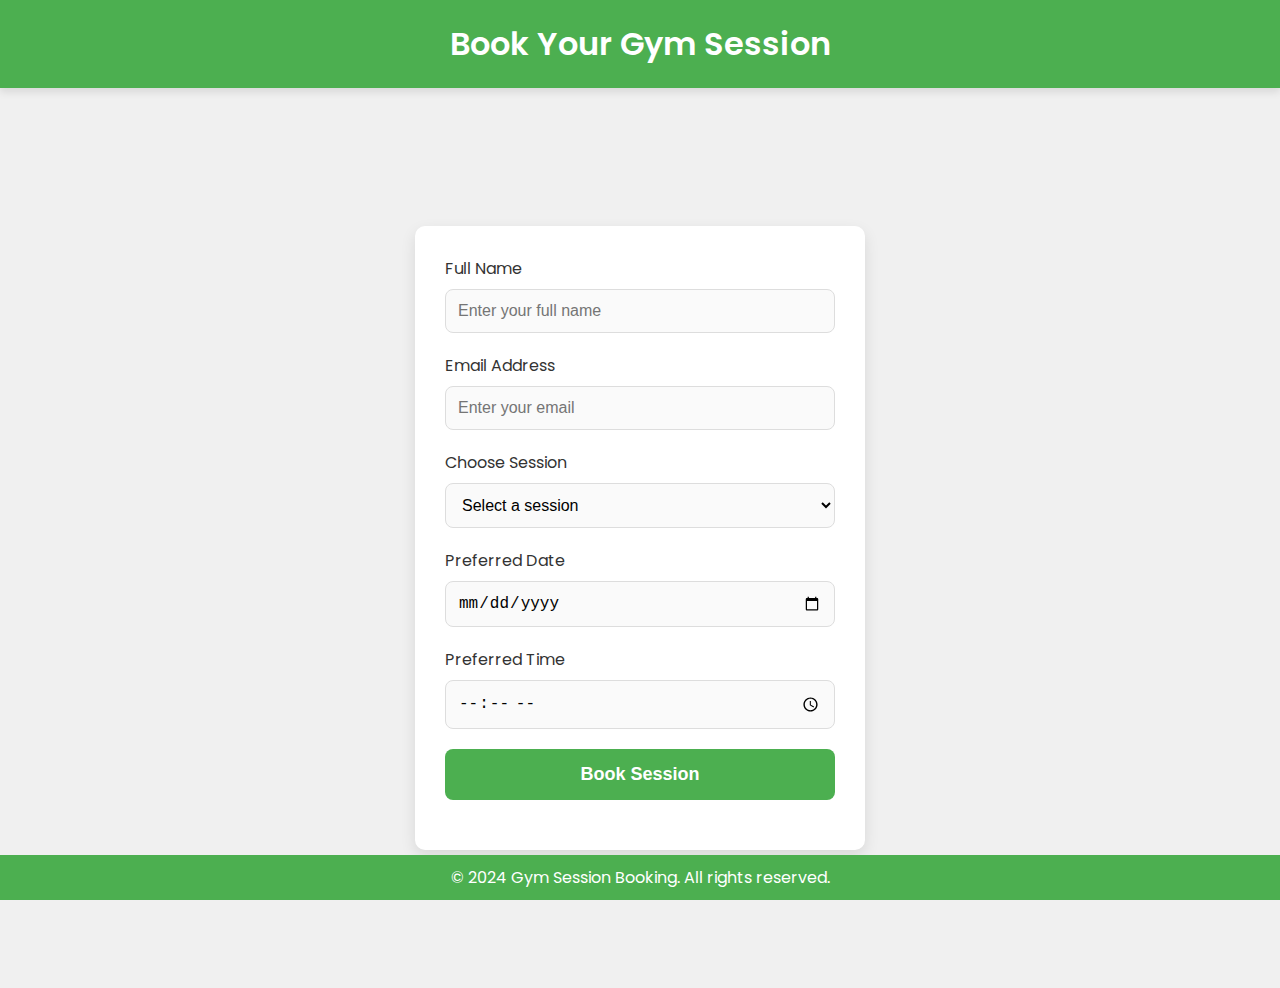
<file: Gym-session-Booking/index.html>
<!DOCTYPE html>
<html lang="en">
<head>
    <meta charset="UTF-8">
    <meta name="viewport" content="width=device-width, initial-scale=1.0">
    <title>Gym Session Booking</title>
    <link rel="stylesheet" href="style.css">
    <link href="https://fonts.googleapis.com/css2?family=Poppins:wght@300;400;600&display=swap" rel="stylesheet">
</head>
<body>
    <header>
        <h1>Book Your Gym Session</h1>
    </header>
    <section class="booking-section">
        <div class="form-container">
            <form id="bookingForm">
                <div class="form-group">
                    <label for="name">Full Name</label>
                    <input type="text" id="name" name="name" placeholder="Enter your full name" required>
                </div>

                <div class="form-group">
                    <label for="email">Email Address</label>
                    <input type="email" id="email" name="email" placeholder="Enter your email" required>
                </div>

                <div class="form-group">
                    <label for="session">Choose Session</label>
                    <select id="session" name="session" required>
                        <option value="" disabled selected>Select a session</option>
                        <option value="yoga">Yoga</option>
                        <option value="weightlifting">Weightlifting</option>
                        <option value="cardio">Cardio</option>
                    </select>
                </div>

                <div class="form-group">
                    <label for="date">Preferred Date</label>
                    <input type="date" id="date" name="date" required>
                </div>

                <div class="form-group">
                    <label for="time">Preferred Time</label>
                    <input type="time" id="time" name="time" required>
                </div>

                <div class="form-group">
                    <button type="submit" id="submitButton">Book Session</button>
                </div>
            </form>
        </div>
    </section>

    <div class="confirmation" id="confirmationMessage"></div>

    <footer>
        <p>&copy; 2024 Gym Session Booking. All rights reserved.</p>
    </footer>

    <script src="script.js"></script>
</body>
</html>
</file>
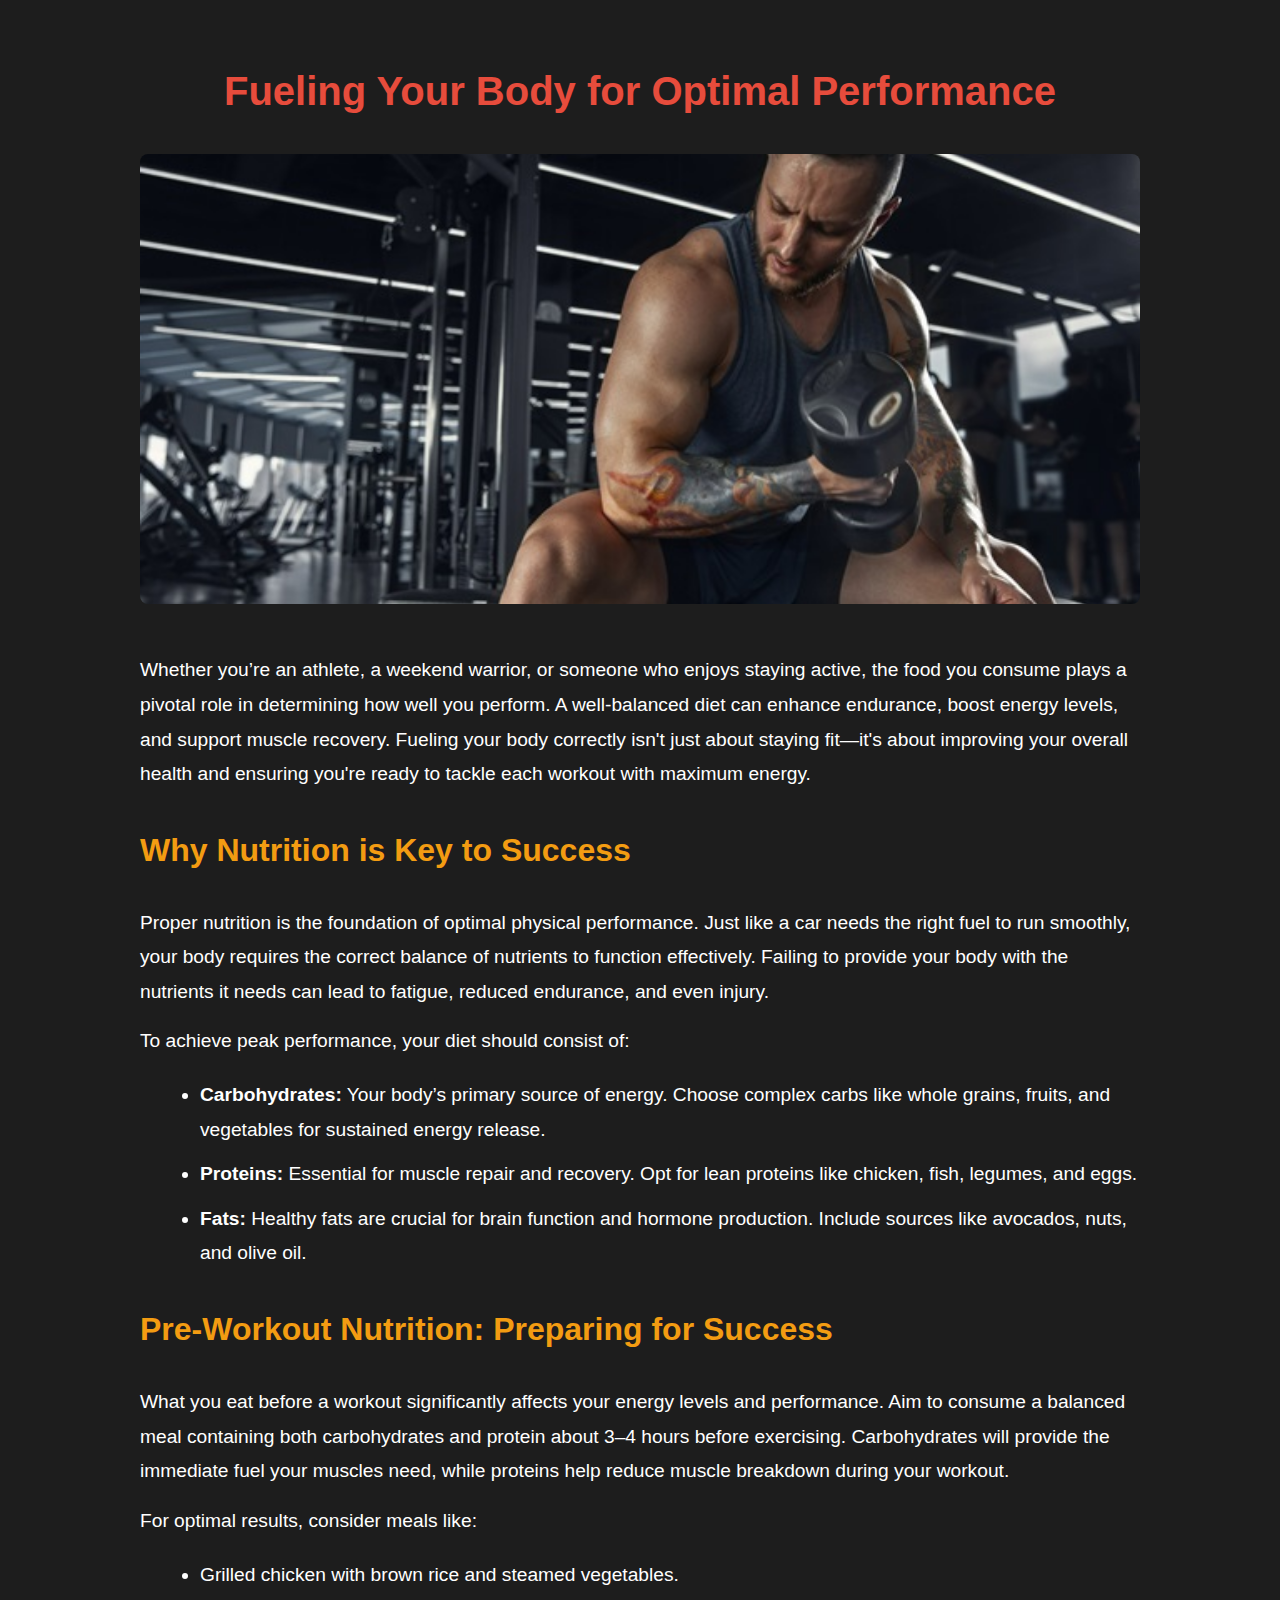
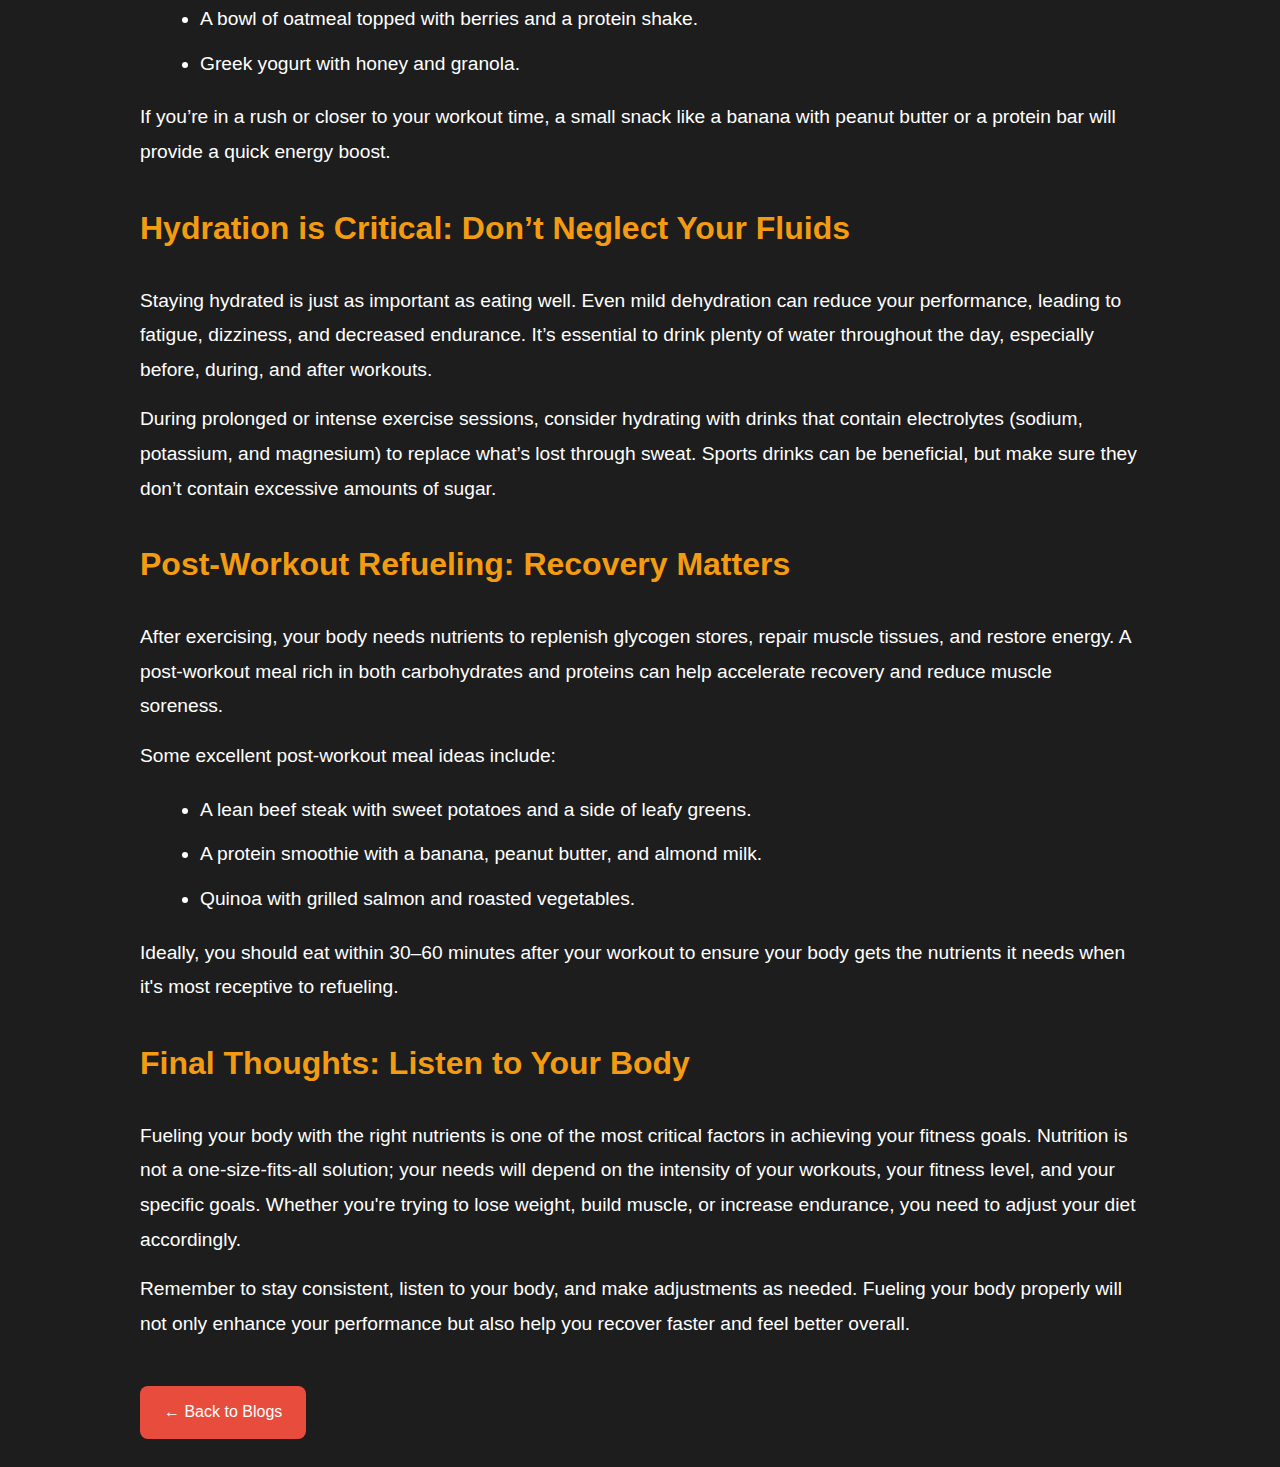
<file: blog.html>
<!DOCTYPE html>
<html lang="en">
<head>
    <meta charset="UTF-8">
    <meta name="viewport" content="width=device-width, initial-scale=1.0">
    <title>Gym Blog - Fueling Your Body for Optimal Performance</title>
    <style>
        body {
            font-family: Arial, sans-serif;
            background-color: #1d1d1d;
            color: white;
            line-height: 1.8;
        }
        .container {
            max-width: 1000px;
            margin: 0 auto;
            padding: 20px;
        }
        h1 {
            color: #e74c3c;
            font-size: 2.5em;
        }
        h2 {
            font-size: 2em;
            color: #f39c12;
            margin-top: 30px;
        }
        .blog-header {
            text-align: center;
            margin-bottom: 40px;
        }
        .blog-header img {
            width: 100%;
            max-height: 450px;
            object-fit: cover;
            border-radius: 8px;
        }
        .blog-content {
            margin-top: 20px;
        }
        p {
            margin: 15px 0;
            font-size: 1.2em;
        }
        ul {
            margin-left: 20px;
            font-size: 1.2em;
        }
        li {
            margin-bottom: 10px;
        }
        .back-button {
            display: inline-block;
            background-color: #e74c3c;
            color: white;
            padding: 12px 24px;
            text-decoration: none;
            border-radius: 8px;
            margin-top: 30px;
        }
        .back-button:hover {
            background-color: #c0392b;
        }
    </style>
</head>
<body>

    <div class="container">
        <!-- Blog Header with Title and Image -->
        <div class="blog-header">
            <h1>Fueling Your Body for Optimal Performance</h1>
            <img src="assets/blog-4.jpg" alt="Fueling Your Body for Optimal Performance">
        </div>

        <!-- Blog Content -->
        <div class="blog-content">
            <p>Whether you’re an athlete, a weekend warrior, or someone who enjoys staying active, the food you consume plays a pivotal role in determining how well you perform. A well-balanced diet can enhance endurance, boost energy levels, and support muscle recovery. Fueling your body correctly isn't just about staying fit—it's about improving your overall health and ensuring you're ready to tackle each workout with maximum energy.</p>

            <h2>Why Nutrition is Key to Success</h2>
            <p>Proper nutrition is the foundation of optimal physical performance. Just like a car needs the right fuel to run smoothly, your body requires the correct balance of nutrients to function effectively. Failing to provide your body with the nutrients it needs can lead to fatigue, reduced endurance, and even injury.</p>

            <p>To achieve peak performance, your diet should consist of:</p>
            <ul>
                <li><strong>Carbohydrates:</strong> Your body’s primary source of energy. Choose complex carbs like whole grains, fruits, and vegetables for sustained energy release.</li>
                <li><strong>Proteins:</strong> Essential for muscle repair and recovery. Opt for lean proteins like chicken, fish, legumes, and eggs.</li>
                <li><strong>Fats:</strong> Healthy fats are crucial for brain function and hormone production. Include sources like avocados, nuts, and olive oil.</li>
            </ul>

            <h2>Pre-Workout Nutrition: Preparing for Success</h2>
            <p>What you eat before a workout significantly affects your energy levels and performance. Aim to consume a balanced meal containing both carbohydrates and protein about 3–4 hours before exercising. Carbohydrates will provide the immediate fuel your muscles need, while proteins help reduce muscle breakdown during your workout.</p>

            <p>For optimal results, consider meals like:</p>
            <ul>
                <li>Grilled chicken with brown rice and steamed vegetables.</li>
                <li>A bowl of oatmeal topped with berries and a protein shake.</li>
                <li>Greek yogurt with honey and granola.</li>
            </ul>

            <p>If you’re in a rush or closer to your workout time, a small snack like a banana with peanut butter or a protein bar will provide a quick energy boost.</p>

            <h2>Hydration is Critical: Don’t Neglect Your Fluids</h2>
            <p>Staying hydrated is just as important as eating well. Even mild dehydration can reduce your performance, leading to fatigue, dizziness, and decreased endurance. It’s essential to drink plenty of water throughout the day, especially before, during, and after workouts.</p>

            <p>During prolonged or intense exercise sessions, consider hydrating with drinks that contain electrolytes (sodium, potassium, and magnesium) to replace what’s lost through sweat. Sports drinks can be beneficial, but make sure they don’t contain excessive amounts of sugar.</p>

            <h2>Post-Workout Refueling: Recovery Matters</h2>
            <p>After exercising, your body needs nutrients to replenish glycogen stores, repair muscle tissues, and restore energy. A post-workout meal rich in both carbohydrates and proteins can help accelerate recovery and reduce muscle soreness.</p>

            <p>Some excellent post-workout meal ideas include:</p>
            <ul>
                <li>A lean beef steak with sweet potatoes and a side of leafy greens.</li>
                <li>A protein smoothie with a banana, peanut butter, and almond milk.</li>
                <li>Quinoa with grilled salmon and roasted vegetables.</li>
            </ul>

            <p>Ideally, you should eat within 30–60 minutes after your workout to ensure your body gets the nutrients it needs when it's most receptive to refueling.</p>

            <h2>Final Thoughts: Listen to Your Body</h2>
            <p>Fueling your body with the right nutrients is one of the most critical factors in achieving your fitness goals. Nutrition is not a one-size-fits-all solution; your needs will depend on the intensity of your workouts, your fitness level, and your specific goals. Whether you're trying to lose weight, build muscle, or increase endurance, you need to adjust your diet accordingly.</p>

            <p>Remember to stay consistent, listen to your body, and make adjustments as needed. Fueling your body properly will not only enhance your performance but also help you recover faster and feel better overall.</p>
        </div>

        <!-- Back Button -->
        <a class="back-button" href="index.html">← Back to Blogs</a>
    </div>

</body>
</html>
</file>
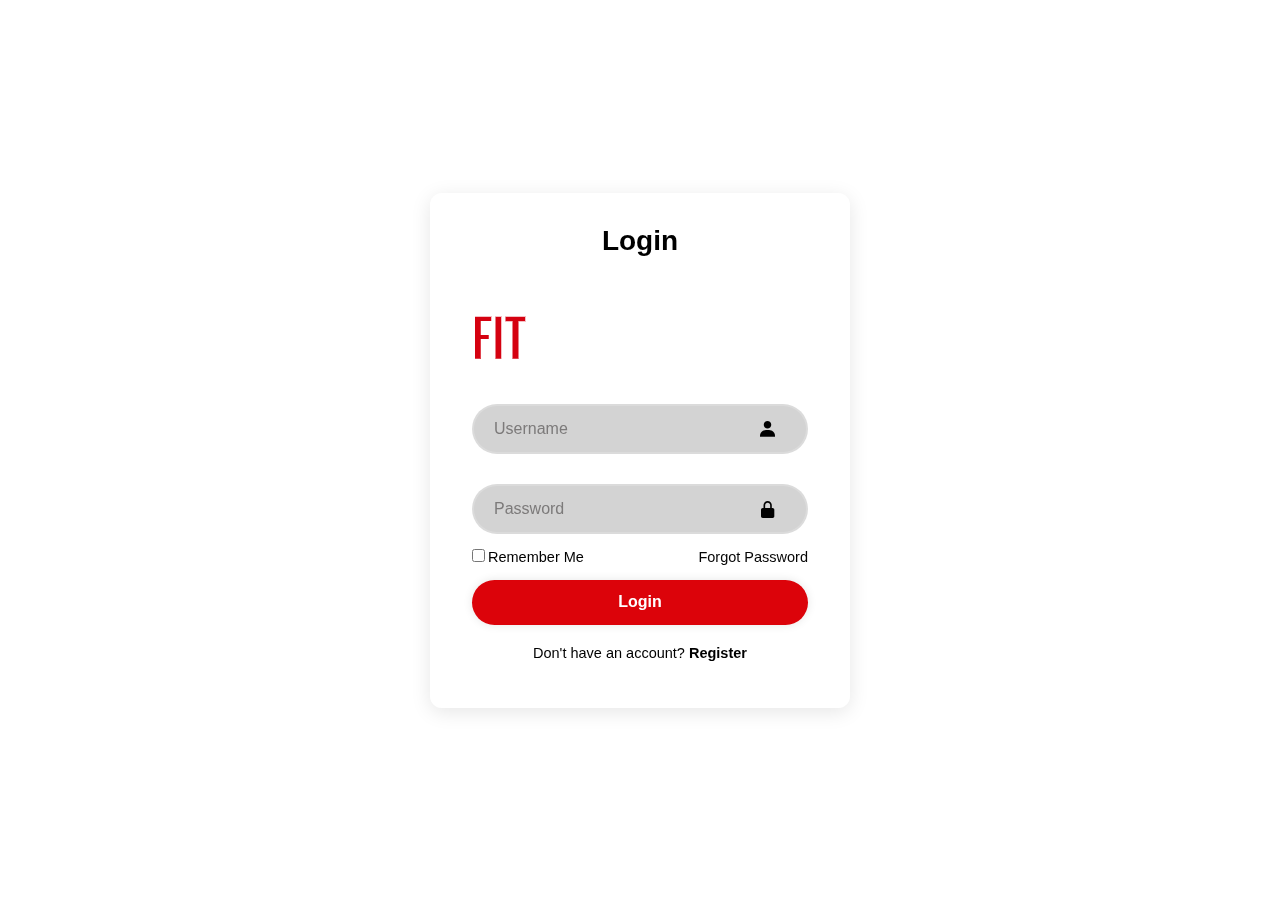
<file: login.html>
<!DOCTYPE html>
<html lang="en">
<head>
  <meta charset="UTF-8">
  <meta name="viewport" content="width=device-width, initial-scale=1.0">
  <title>Login</title>
  <link rel="stylesheet" href="styles.css">
  <link href='https://unpkg.com/boxicons@2.1.4/css/boxicons.min.css' rel='stylesheet'>
</head>
<body>
  <div class="wrapper">
    <form action="">
      <h1>Login </h1>
      <img src="/assets/logo.png" alt="">
      <div class="input-box">
        <input type="text" placeholder="Username" required>
        <i class='bx bxs-user'></i>
      </div>
      <div class="input-box">
        <input type="password" placeholder="Password" required>
        <i class='bx bxs-lock-alt' ></i>
      </div>
      <div class="remember-forgot">
        <label><input type="checkbox">Remember Me</label>
        <a href="#">Forgot Password</a>
      </div>
      <button type="submit" id="login"class="btn">Login</button>
      <div class="register-link">
        <p>Don't have an account? <a href="signup.html" id="register-link">Register</a></p>
      </div>
    </form>
  </div>

  <script>
    document.getElementById('register-link').addEventListener('click', function(event) {
      event.preventDefault(); // Prevent the default anchor behavior
      window.location.href = 'signup.html'; // Redirect to the signup page
    });

    document.getElementById('login').addEventListener('click',function(event){
      event.preventDefault();
      window.location.href = 'index.html';
    })
  </script>
  

</body>
</html>
</file>
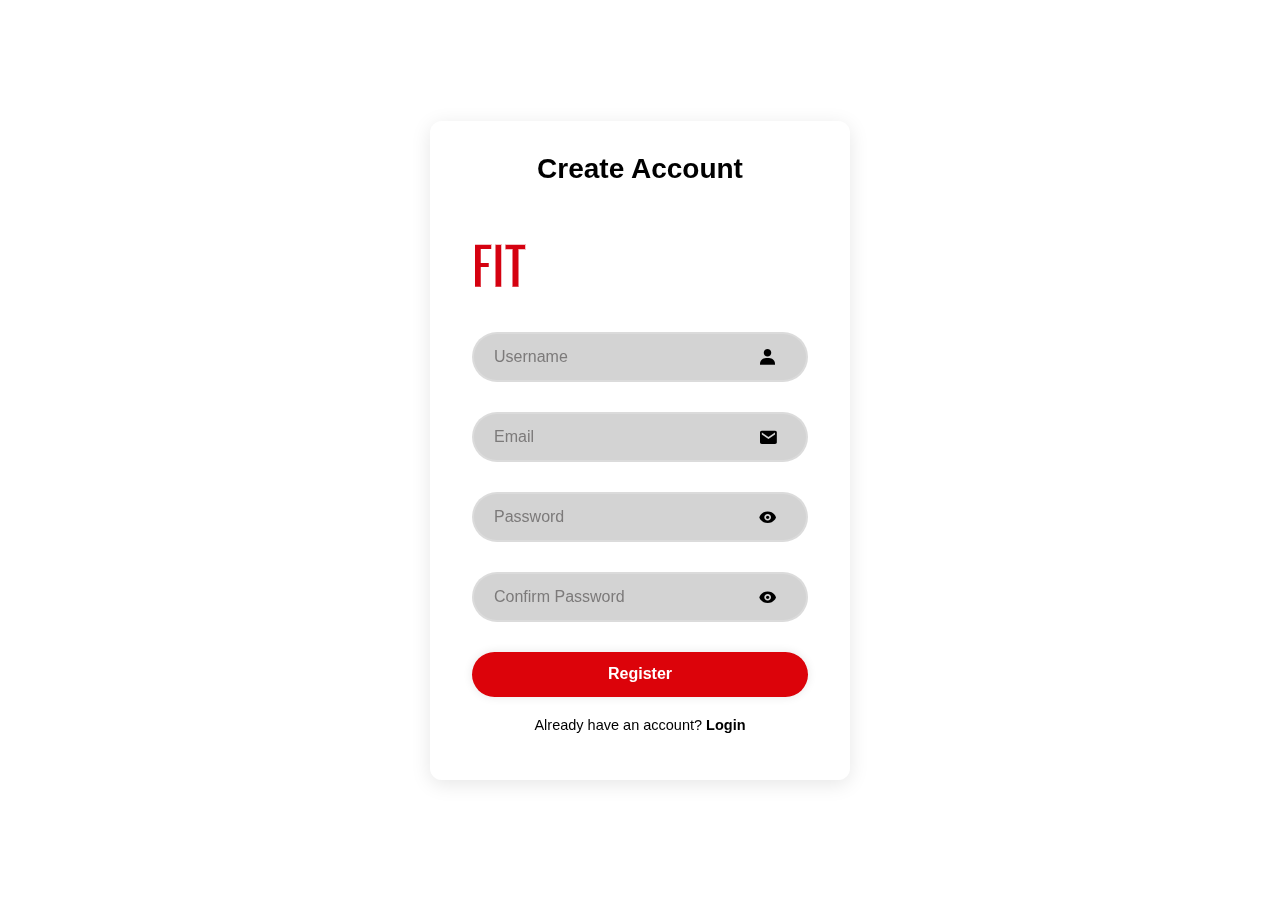
<file: signup.html>
<!DOCTYPE html>
<html lang="en">
<head>
  <meta charset="UTF-8">
  <meta name="viewport" content="width=device-width, initial-scale=1.0">
  <title>Register</title>
  <link rel="stylesheet" href="styles.css">
  <link href='https://unpkg.com/boxicons@2.1.4/css/boxicons.min.css' rel='stylesheet'>
</head>
<body>
  <div class="wrapper">
    <form id="register-form">
      <h2>Create Account</h2>
      <img src="/assets/logo.png" alt="">

      <div class="input-box">
        <input type="text" placeholder="Username" required>
        <i class='bx bxs-user'></i>
      </div>

      <div class="input-box">
        <input type="email" placeholder="Email" required>
        <i class='bx bxs-envelope'></i>
      </div>

      <div class="input-box">
        <input type="password" id="password" placeholder="Password" required>
        <i class='bx bxs-show' id="togglePassword" style="position: absolute; right: 20px; top: 30%; cursor: pointer;"></i>
      </div>

      <div class="input-box">
        <input type="password" id="confirm-password" placeholder="Confirm Password" required>
        <i class='bx bxs-show' id="toggleConfirmPassword" style="position: absolute; right: 20px; top: 30%; cursor: pointer;"></i>
      </div>
      
      <div id="error-message" style="color: rgb(0, 0, 0);  font-size: 14px ;"; ></div>

      <button type="submit" class="btn">Register</button>
      <div class="register-link">
        <p>Already have an account? <a href="login.html" id="login-link">Login</a></p>
      </div>
    </form>
  </div>

  <script>
    // Toggle password visibility
    const togglePassword = document.getElementById('togglePassword');
    const passwordInput = document.getElementById('password');
    togglePassword.addEventListener('click', function () {
      const type = passwordInput.getAttribute('type') === 'password' ? 'text' : 'password';
      passwordInput.setAttribute('type', type);
      this.classList.toggle('bx-show');
      this.classList.toggle('bx-hide');
    });

    // Toggle confirm password visibility
    const toggleConfirmPassword = document.getElementById('toggleConfirmPassword');
    const confirmPasswordInput = document.getElementById('confirm-password');
    toggleConfirmPassword.addEventListener('click', function () {
      const type = confirmPasswordInput.getAttribute('type') === 'password' ? 'text' : 'password';
      confirmPasswordInput.setAttribute('type', type);
      this.classList.toggle('bx-show');
      this.classList.toggle('bx-hide');
    });

    // Handle form submission and password confirmation
    document.getElementById('register-form').addEventListener('submit', function(event) {
      event.preventDefault();

      const password = document.getElementById('password').value;
      const confirmPassword = document.getElementById('confirm-password').value;
      const errorMessageDiv = document.getElementById('error-message');

      // Clear previous error message
      errorMessageDiv.textContent = '';

      if (password !== confirmPassword) {
        errorMessageDiv.textContent = "Passwords do not match! Please try again.";
        return;
      }

      alert("Passwords match! Registration successful."); // Replace with actual submission logic
      // this.submit(); // Uncomment to allow the form to submit if using a real action
      window.location.href = 'login.html';
    });

    // Redirect to login page
    document.getElementById('login-link').addEventListener('click', function(event) {
      event.preventDefault(); // Prevent the default anchor behavior
      window.location.href = 'login.html'; // Redirect to the login page
    });
  </script>
</body>
</html>
</file>
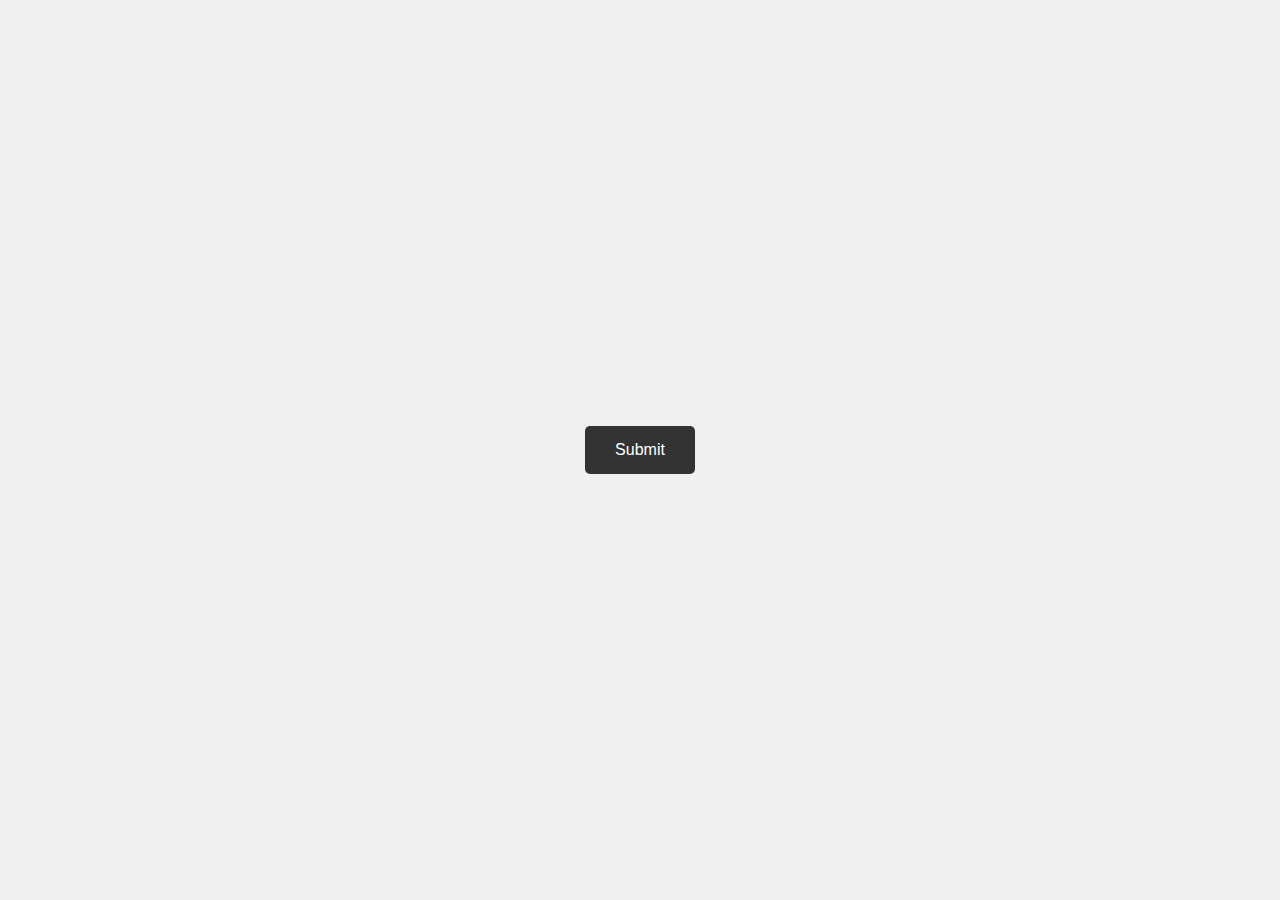
<file: submit_button.html>
<!DOCTYPE html>
<html lang="en">
<head>
    <meta charset="UTF-8">
    <meta name="viewport" content="width=device-width, initial-scale=1.0">
    <title>Submit Button</title>
    <style>
        body {
            font-family: Arial, sans-serif;
            background-color: #f0f0f0;
            display: flex;
            justify-content: center;
            align-items: center;
            height: 100vh;
            margin: 0;
        }

        .submit-button {
            background-color: #333; /* Black */
            color: #fff; /* White text */
            border: none;
            padding: 15px 30px;
            font-size: 16px;
            cursor: pointer;
            border-radius: 5px;
            transition: background-color 0.3s ease;
        }

        .submit-button:hover {
            background-color: #555; /* Dark grey on hover */
        }

        .submit-button:active {
            background-color: #222; /* Darker on click */
        }
    </style>
</head>
<body>

    <button class="submit-button">Submit</button>

</body>
</html>
</file>
<file: styles.css>
* {
  margin: 0;
  padding: 0;
  box-sizing: border-box;
  font-family: "Poppins", sans-serif;
}

body {
  display: flex;
  justify-content: center;
  align-items: center;
  min-height: 100vh;
  background-image: url("https://images.pexels.com/photos/841130/pexels-photo-841130.jpeg");
  background-size: cover;
  background-position: center;
  background-repeat: no-repeat;
}

.wrapper {
  width: 420px;
  background: rgba(255, 255, 255, 0.3);
  border: 2px solid rgba(255, 255, 255, 0.2);
  backdrop-filter: blur(9px);
  color: #000000;
  border-radius: 12px;
  padding: 30px 40px;
  box-shadow: 0 4px 20px rgba(0, 0, 0, 0.1);
}

.wrapper h2 {
  font-size: 28px;
  color: #000000;
  text-align: center;
}
.wrapper h1 {
  font-size: 28px;
  color: #000000;
  text-align: center;
}
.wrapper .input-box {
  position: relative;
  width: 100%;
  height: 50px;
  margin: 30px 0;
}

.input-box input {
  width: 100%;
  height: 100%;
  background: #d3d3d3;
  outline: none;
  border: 2px solid rgba(255, 255, 255, .2);
  border-radius: 40px;
  font-size: 16px;
  color: #2e2e2e;
  padding: 20px 45px 20px 20px; /* Adjust padding to make space for the eye icon */
}

.input-box input::placeholder {
  color: #7c7a7a;
}

.input-box i {
  position: absolute;
  right: 20px; /* Adjust position as needed */
  top: 30%;
  transform: translate(-50%);
  font-size: 20px;
  cursor: pointer; /* Indicate that the icon is clickable */
}
.remember-forgot {
  display: flex;
  justify-content: space-between;
  font-size: 14.5px;
  margin: -15px 0 15px;
}

.remember-forgot label input {
  accent-color: #000000;
  margin-right: 3px;
}

.remember-forgot a {
  color: #050505; /* Original link color */
  text-decoration: none;
}

.remember-forgot a:hover {
  text-decoration: underline; /* Hover effect */
  color: #000000; /* Change color on hover if desired */
}

/* Styles for showing and hiding passwords */
.input-box i.bx-show {
  color: #007bff; /* Color when the password is visible */
}

.input-box i.bx-hide {
  color: #7c7a7a; /* Default color when the password is hidden */
}

.wrapper .btn {
  width: 100%;
  height: 45px;
  background: #dc030a;
  border: none;
  outline: none;
  border-radius: 40px;
  box-shadow: 0 0 10px rgba(0, 0, 0, .1);
  cursor: pointer;
  font-size: 16px;
  color: #ffffff;
  font-weight: 600;
}

.wrapper .btn:hover {
  background-color: rgb(135, 6, 12);
}

.wrapper .register-link {
  font-size: 14.5px;
  text-align: center;
  margin: 20px 0 15px;
}


.wrapper .btn:active {
  background-color: #004494;
  transform: scale(1);
}


.register-link p a {
  color: #000000;
  text-decoration: none;
  font-weight: 600;
}

.register-link p a:hover {
  text-decoration: underline;
}
</file>
<file: Gym-session-Booking/style.css>
/* General Reset and Body Styling */
* {
    margin: 0;
    padding: 0;
    box-sizing: border-box;
}

body {
    font-family: 'Poppins', sans-serif;
    background-color: #f0f0f0;
    color: #333;
}

/* Header Styling */
header {
    background-color: #4CAF50;
    color: white;
    text-align: center;
    padding: 20px 0;
    box-shadow: 0 4px 8px rgba(0, 0, 0, 0.1);
}

h1 {
    font-weight: 600;
}

/* Booking Form Section */
.booking-section {
    display: flex;
    justify-content: center;
    align-items: center;
    min-height: 100vh;
    padding: 20px;
}

.form-container {
    background-color: #fff;
    padding: 30px;
    border-radius: 10px;
    box-shadow: 0 6px 15px rgba(0, 0, 0, 0.1);
    max-width: 450px;
    width: 100%;
}

.form-group {
    margin-bottom: 20px;
}

label {
    font-weight: 400;
    display: block;
    margin-bottom: 8px;
}

input, select {
    width: 100%;
    padding: 12px;
    font-size: 16px;
    border-radius: 8px;
    border: 1px solid #ddd;
    background-color: #fafafa;
    transition: all 0.3s ease;
}

input:focus, select:focus {
    border-color: #4CAF50;
    outline: none;
}

button {
    width: 100%;
    padding: 15px;
    background-color: #4CAF50;
    color: white;
    border: none;
    border-radius: 8px;
    cursor: pointer;
    font-size: 18px;
    font-weight: 600;
    transition: background-color 0.3s ease;
}

button:hover {
    background-color: #45a049;
}

footer {
    background-color: #4CAF50;
    color: white;
    text-align: center;
    padding: 10px 0;
    position: fixed;
    bottom: 0;
    width: 100%;
}
/* Error Message Styling */
.error-message {
    color: red;
    font-size: 14px;
    margin-top: 5px;
}

/* Confirmation Message Styling */
.confirmation {
    text-align: center;
    font-size: 18px;
    color: #28a745;
    margin-top: 20px;
    padding: 10px;
    background-color: #e9f7ef;
    border-radius: 5px;
    display: none;
}


/* Confirmation Message */
.confirmation {
    text-align: center;
    font-size: 18px;
    color: #28a745;
    margin-top: 20px;
    display: none;
}

/* Responsive Styles */
@media (max-width: 768px) {
    .form-container {
        padding: 20px;
    }

    button {
        padding: 12px;
    }
}
</file>
